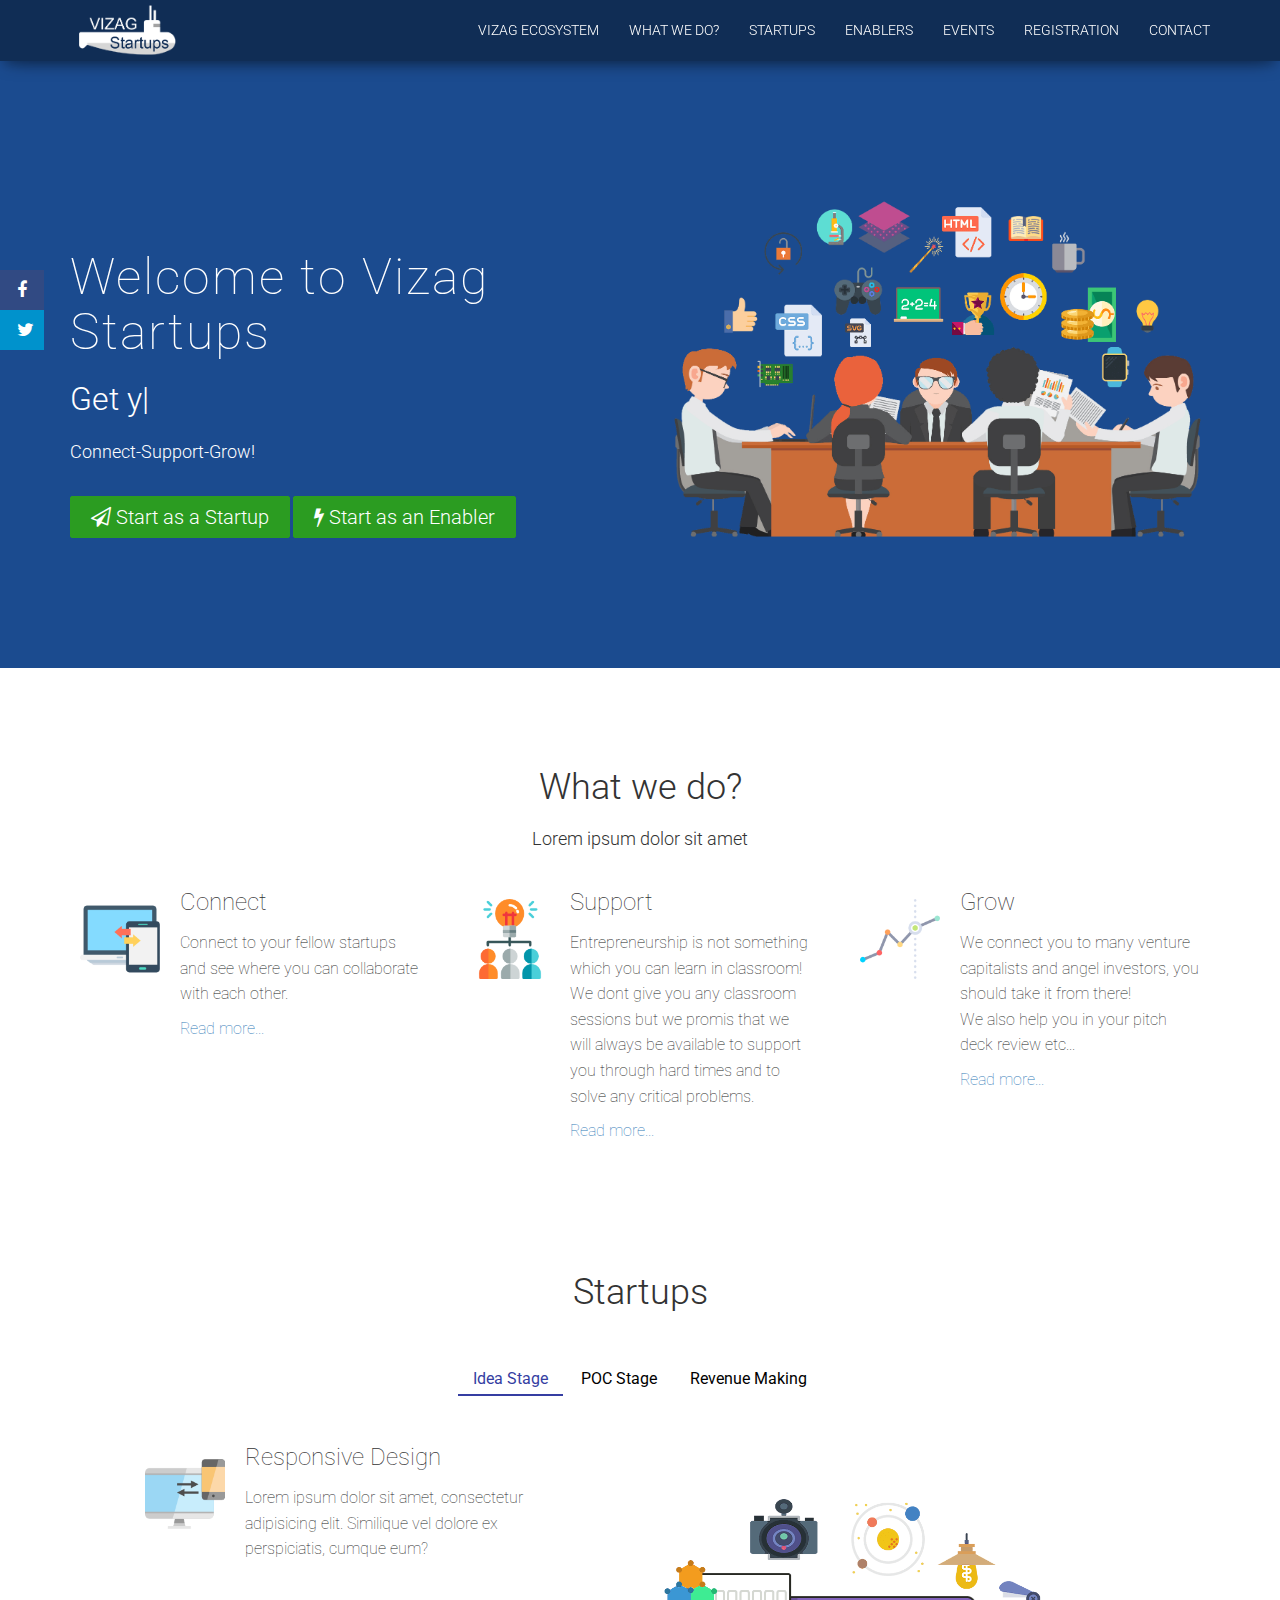
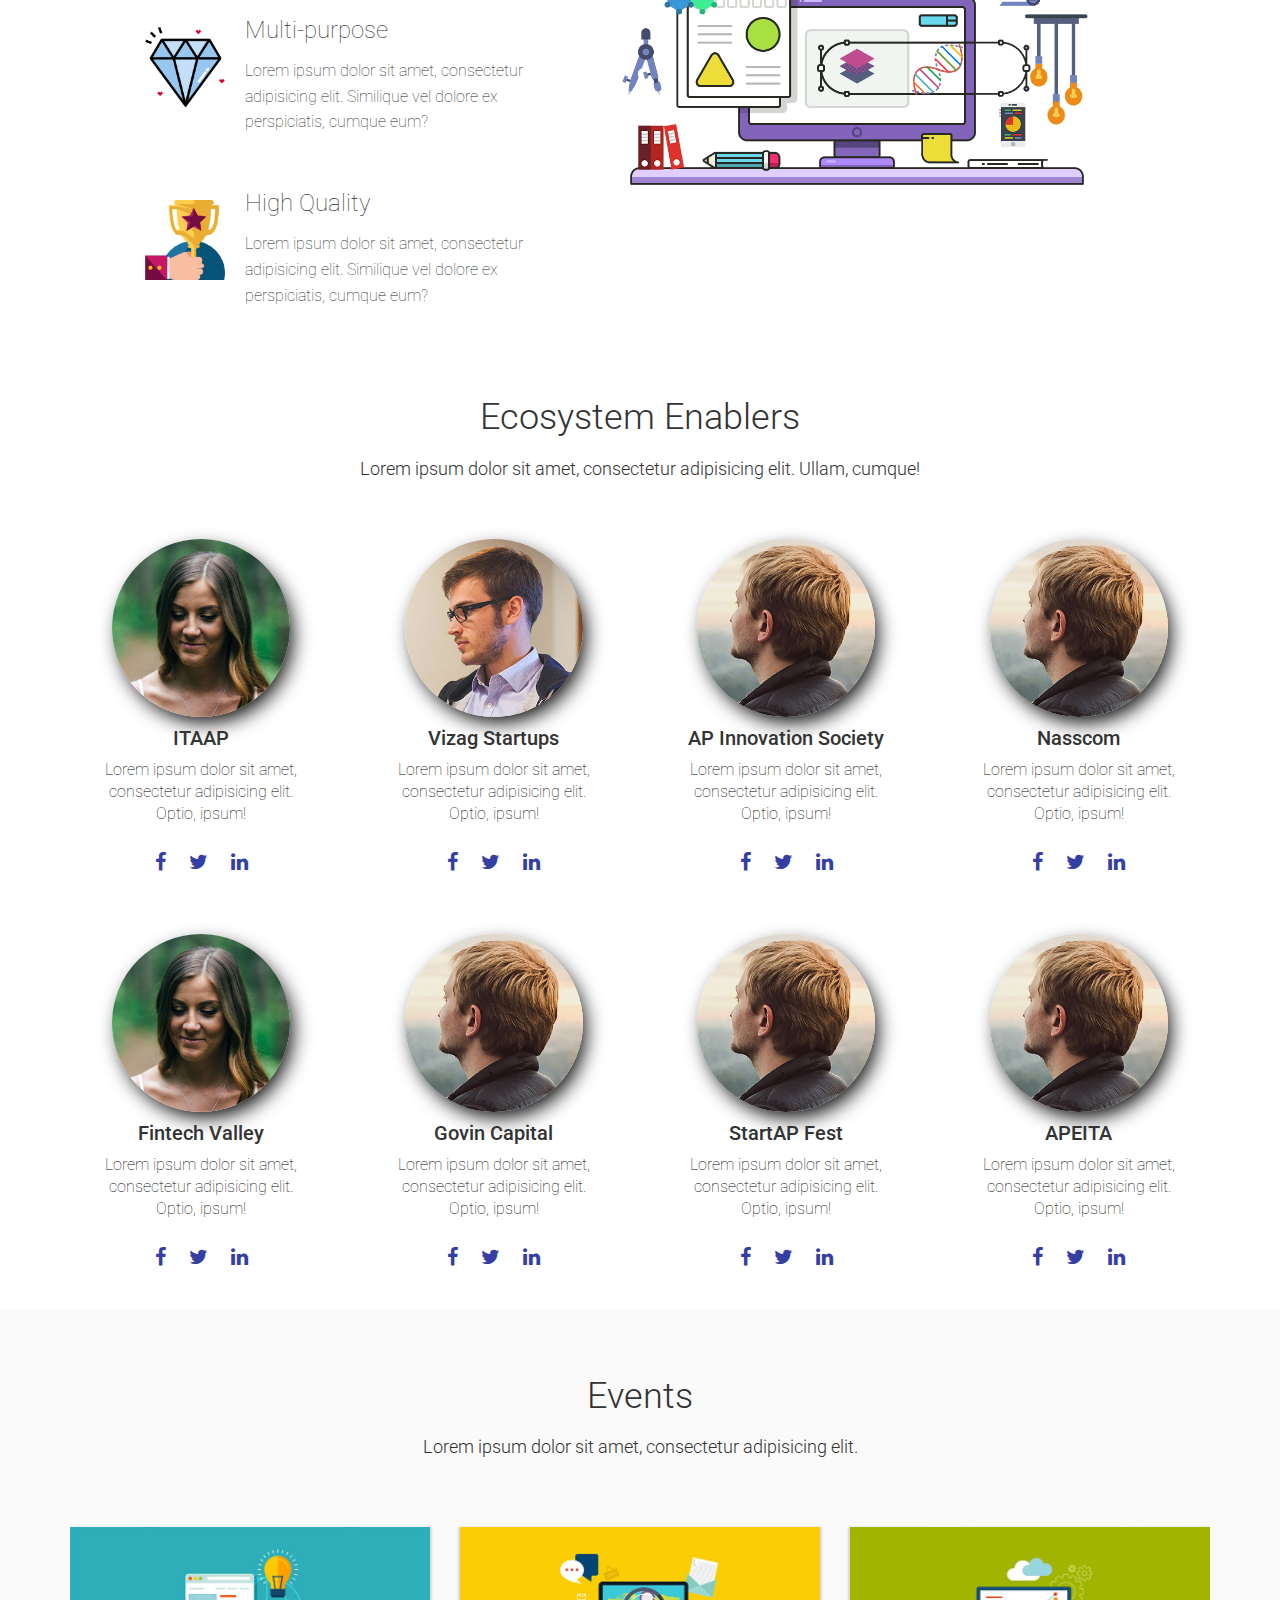
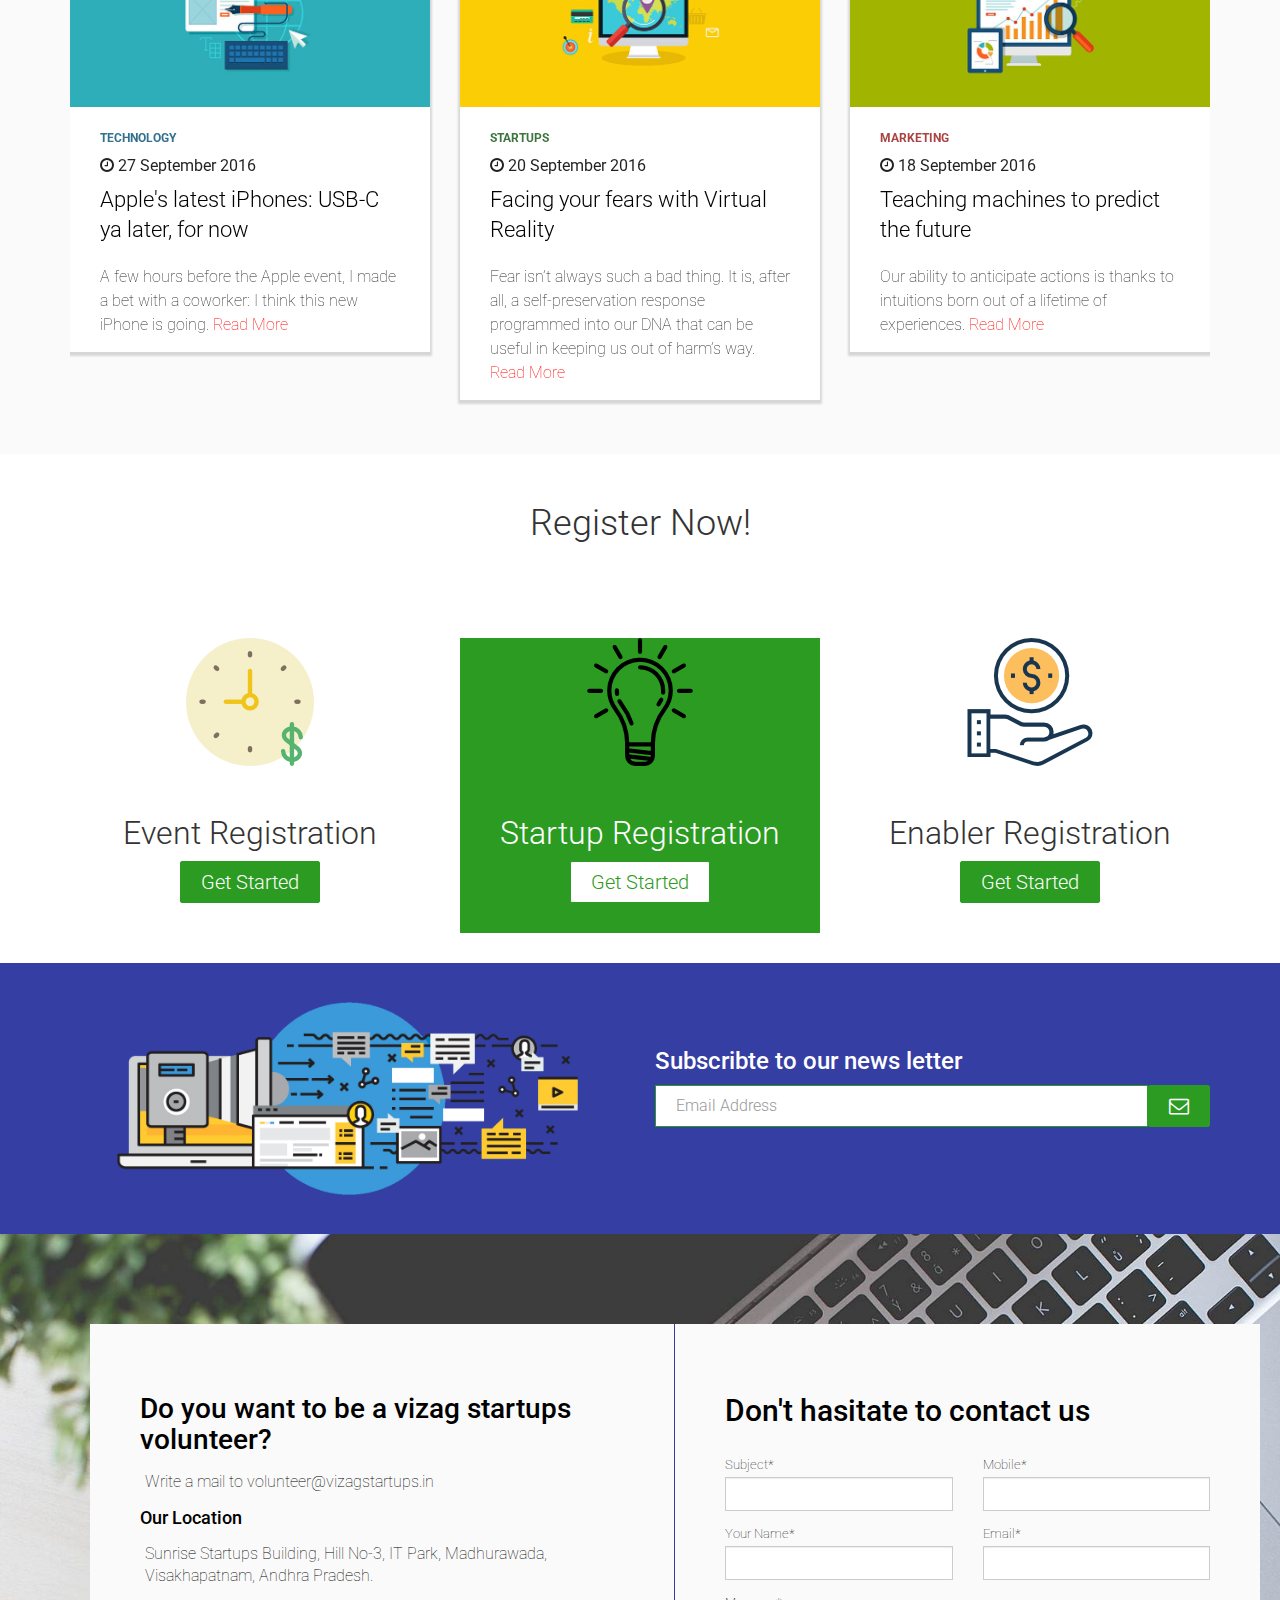
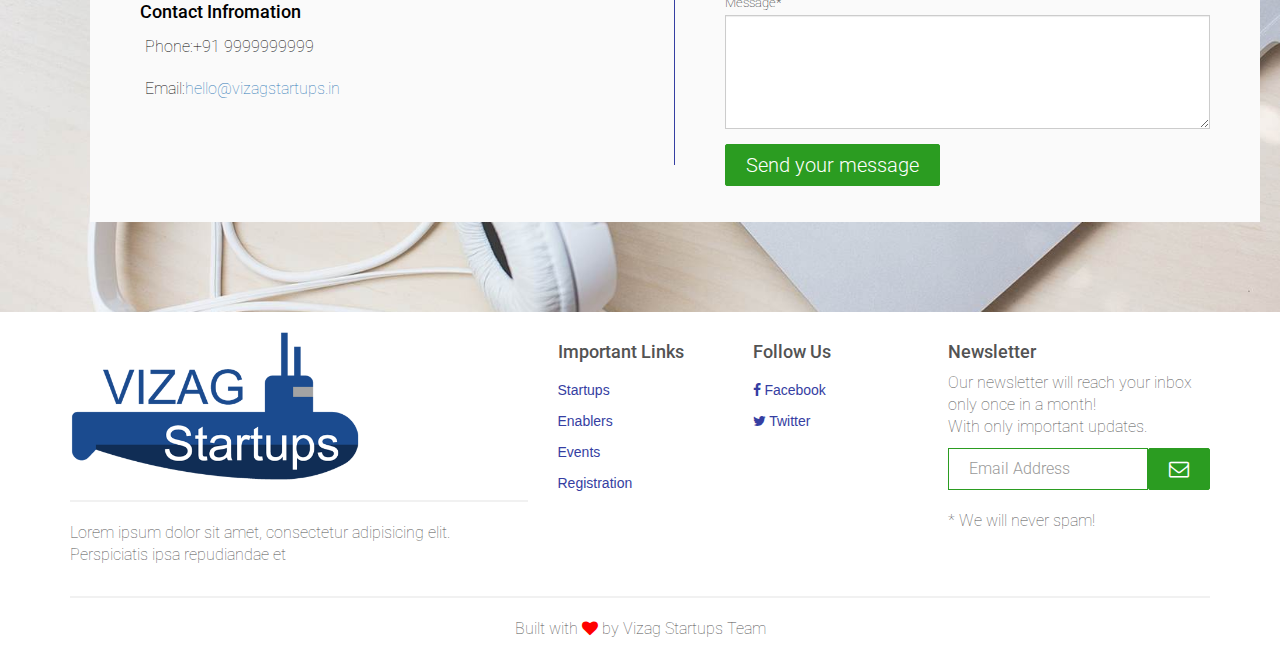
<file: index.html>
﻿<!DOCTYPE html>
<html lang="zxx">

<!-- Vizag Startups -->
<head>
	<meta charset="UTF-8">
	<meta name="viewport" content="width=device-width, initial-scale=1.0">
    <meta name="description" content="Vizag Startups Community">
    <meta name="author" content="Vizag">
    <title>Vizag Startups Community</title>
	<!-- CSS Files -->
	<link rel="stylesheet" type="text/css" href="css/bootstrap.min.css">
	<link rel="stylesheet" type="text/css" href="css/owl.carousel.css">
	<link rel="stylesheet" type="text/css" href="css/style.css">
	<!-- Fontawesome -->
	<link rel="stylesheet" href="css/font-awesome/css/font-awesome.min.css">
	<!-- Google fonts -->
	<link href="https://fonts.googleapis.com/css?family=Roboto:300,400,700" rel="stylesheet">
	<!-- Favicon -->
    <link rel="icon" href="img/favicon.png">
</head>
<body class="scrolled">
	<!-- Preloader -->
    <div id="preloader">
        <div class="spinner"></div>
    </div>
    <!-- End Preloader -->
	<!-- Navbar -->
	<nav class='navbar navbar-fixed-top' >
		<div class='container' >
			<div class='navbar-header' >
				<button type='button' class='navbar-toggle collapsed' data-toggle='collapse' data-target='#nav-collapse' aria-expanded='false'>
					<span class='sr-only' >Toggle navigation</span>
					<span class='icon-bar' ></span>
					<span class='icon-bar' ></span>
					<span class='icon-bar' ></span>
				</button>
				<!-- Logo -->
				<a href='#' class='navbar-brand' >
					<img class='logo' src='img/logoli.png' alt="VIZAG STARTUPS LOGO">
				</a>
			</div>
			<div class="collapse navbar-collapse" id="nav-collapse">
				<ul class="nav navbar-nav navbar-right">
					<li>
						<a href="#pagehero" data-scroll>Vizag Ecosystem</a>
					</li>
					<li>
						<a href="#about" data-scroll>What we do?</a>
					</li>
					<li>
						<a href="#startups" data-scroll>Startups</a>
					</li>
					<li>
						<a href="#enablers" data-scroll>Enablers</a>
					</li>
					<li>
						<a href="#blog" data-scroll>Events</a>
					</li>
					<li>
						<a href="#registration" data-scroll>Registration</a>
					</li>
					<li>
						<a href="#contact" data-scroll>Contact</a>
					</li>
				</ul>
			</div>
		</div>
	</nav>
	<!-- Navbar endeed -->
	<!-- pagehero Section -->
	<section id="pagehero">
		<div class="container">
			<div class="row">
				<!-- pagehero text -->
				<div class="col-md-6">
					<div class="pagehero-text">
						<h2>Welcome to Vizag Startups</h2>
						<span class="typing"></span>
						<p>Connect-Support-Grow!</p>
						<!-- <button type="button" class="btn btn-success"><i class="fa fa-bolt"></i> Sign Up</button> -->
						<button class="ripple"><i class="fa fa-paper-plane-o"></i> Start as a Startup</button>
						<button class="ripple"><i class="fa fa-bolt"></i> Start as an Enabler</button>

					</div>
				</div>
				<!-- pagehero Img -->
				<div class="col-md-6">
					<div class="pagehero-img">
						<img src="img/header-img.png" class="responsive-img" alt="Header Image">
					</div>
				</div>
			</div>
		</div>
	</section>
	<!-- Ended pagehero section -->
	<!-- About section -->
	<section id="about">
		<div class="container">
			<div class="section-header">
				<h2>What we do?</h2>
				<p>Lorem ipsum dolor sit amet</p>
			</div>
			<div class="row">
				<div class="col-md-4 col-sm-12">
					<div class="media">
					  <div class="media-left">
					    <a href="#">
					      <img class="media-object" src="img/responsive.png" alt="...">
					    </a>
					  </div>
					  <div class="media-body">
					    <h4 class="media-heading">Connect</h4>
					    <p>Connect to your fellow startups and see where you can collaborate with each other.</p>
					  	<a href="#">Read more...</a>
					  </div>
					</div>
				</div>
				<div class="col-md-4 col-sm-12">
					<div class="media">
					  <div class="media-left">
					    <a href="#">
					      <img class="media-object" src="img/brainstorming.png" alt="...">
					    </a>
					  </div>
					  <div class="media-body">
					    <h4 class="media-heading">Support</h4>
					    <p>Entrepreneurship is not something which you can learn in classroom! We dont give you any classroom sessions but we promis that we will always be available to support you through hard times and to solve any critical problems.</p>
					  	<a href="#">Read more...</a>
					  </div>
					</div>
				</div>
				<div class="col-md-4 col-sm-12">
					<div class="media">
					  <div class="media-left">
					    <a href="#">
					      <img class="media-object" src="img/line-graphic.png" alt="...">
					    </a>
					  </div>
					  <div class="media-body">
					    <h4 class="media-heading">Grow</h4>
					    <p>We connect you to many venture capitalists and angel investors, you should take it from there! <br> We also help you in your pitch deck review etc...</p>
					  	<a href="#">Read more...</a>
					  </div>
					</div>
				</div>
			</div>
		</div>
	</section>
	<!-- Ended About Section -->
	<!-- startups section -->
	<section id="startups">
		<div class="container">
			<div class="section-header">
				<h2>Startups</h2>
			</div>
			<div class="row">
    			<div class="col-md-12">
			    <!-- Start of tabs -->
			        <div class="card">
			        	<ul class="nav nav-tabs " role="tablist">
			          		<li role="presentation" class="active">
			          			<a href="#idea" aria-controls="home" role="tab" data-toggle="tab">Idea Stage</a>
			          		</li>
			          		<li role="presentation">
			          			<a href="#poc" class="text-cneter" aria-controls="profile" role="tab" data-toggle="tab">POC Stage</a>
			          		</li>
			          		<li role="presentation">
			          			<a href="#revenue" aria-controls="messages" role="tab" data-toggle="tab">Revenue Making</a>
			          		</li>
			        	</ul>
				        <!-- Tab panes -->
				        <div class="tab-content">
				          	<div role="tabpanel" class="tab-pane active" id="idea">
				          		<div class="col-md-7 features-pictures pull-right">
						        	<img class="img img-responsive" src="img/web-design.png" alt="">
						        </div>
				            	<div class="col-md-5 tab-detail">
				              		<div class="media">
					  					<div class="media-left">
					   		 				<a href="#">
					      						<img class="media-object" src="img/desktop.png" alt="...">
					    					</a>
					  					</div>
						  				<div class="media-body">
							    			<h4 class="media-heading">Responsive Design</h4>
							    			<p>Lorem ipsum dolor sit amet, consectetur adipisicing elit. Similique vel dolore ex perspiciatis, cumque eum?</p>
							  			</div>
									</div>
									<div class="media">
					  					<div class="media-left">
					   		 				<a href="#">
					      						<img class="media-object" src="img/diamond.png" alt="...">
					    					</a>
					  					</div>
						  				<div class="media-body">
							    			<h4 class="media-heading">Multi-purpose</h4>
							    			<p>Lorem ipsum dolor sit amet, consectetur adipisicing elit. Similique vel dolore ex perspiciatis, cumque eum?</p>
							  			</div>
									</div>
									<div class="media">
					  					<div class="media-left">
					   		 				<a href="#">
					      						<img class="media-object" src="img/trophy.png" alt="...">
					    					</a>
					  					</div>
						  				<div class="media-body">
							    			<h4 class="media-heading">High Quality</h4>
							    			<p>Lorem ipsum dolor sit amet, consectetur adipisicing elit. Similique vel dolore ex perspiciatis, cumque eum?</p>
							  			</div>
									</div>
						        </div>
						    </div>
					        <div role="tabpanel" class="tab-pane" id="poc">
					        	<div class="col-md-7 features-pictures pull-right">
					            	<img class="img img-responsive" src="img/web-dev.png" alt="">
					          	</div>
					          	<div class="col-md-5 tab-detail">
					            	<div class="media">
					  					<div class="media-left">
					   		 				<a href="#">
					      						<img class="media-object" src="img/coding.png" alt="...">
					    					</a>
					  					</div>
						  				<div class="media-body">
							    			<h4 class="media-heading">Well Coded</h4>
							    			<p>Lorem ipsum dolor sit amet, consectetur adipisicing elit. Similique vel dolore ex perspiciatis, cumque eum?</p>
							  			</div>
									</div>
									<div class="media">
					  					<div class="media-left">
					   		 				<a href="#">
					      						<img class="media-object" src="img/settings.png" alt="...">
					    					</a>
					  					</div>
						  				<div class="media-body">
							    			<h4 class="media-heading">PHP Application</h4>
							    			<p>Lorem ipsum dolor sit amet, consectetur adipisicing elit. Similique vel dolore ex perspiciatis, cumque eum?</p>
							  			</div>
									</div>
									<div class="media">
					  					<div class="media-left">
					   		 				<a href="#">
					      						<img class="media-object" src="img/laptop.png" alt="...">
					    					</a>
					  					</div>
						  				<div class="media-body">
							    			<h4 class="media-heading">SAAS Application</h4>
							    			<p>Lorem ipsum dolor sit amet, consectetur adipisicing elit. Similique vel dolore ex perspiciatis, cumque eum?</p>
							  			</div>
									</div>
					          	</div>
					        </div>
					        <div role="tabpanel" class="tab-pane" id="revenue">
					          	<div class="col-md-7 features-pictures pull-right">
					            	<img class="img img-responsive" src="img/graphic-design.png" alt="">
					          	</div>
					          	<div class="col-md-5 tab-detail">
					            	<div class="media">
					  					<div class="media-left">
					   		 				<a href="#">
					      						<img class="media-object" src="img/desktop-app.png" alt="...">
					    					</a>
					  					</div>
						  				<div class="media-body">
							    			<h4 class="media-heading">Desktop App</h4>
							    			<p>Lorem ipsum dolor sit amet, consectetur adipisicing elit. Similique vel dolore ex perspiciatis, cumque eum?</p>
							  			</div>
									</div>
									<div class="media">
					  					<div class="media-left">
					   		 				<a href="#">
					      						<img class="media-object" src="img/mac.png" alt="...">
					    					</a>
					  					</div>
						  				<div class="media-body">
							    			<h4 class="media-heading">Mac App</h4>
							    			<p>Lorem ipsum dolor sit amet, consectetur adipisicing elit. Similique vel dolore ex perspiciatis, cumque eum?</p>
							  			</div>
									</div>
									<div class="media">
					  					<div class="media-left">
					   		 				<a href="#">
					      						<img class="media-object" src="img/line-graphic.png" alt="...">
					    					</a>
					  					</div>
						  				<div class="media-body">
							    			<h4 class="media-heading">Line Graphic</h4>
							    			<p>Lorem ipsum dolor sit amet, consectetur adipisicing elit. Similique vel dolore ex perspiciatis, cumque eum?</p>
							  			</div>
									</div>
					          	</div>
					        </div>
					    </div>
					</div>
					<!-- end of tabs -->
				</div>
			</div>
		</div>
	</section>
	<!-- Ended startups section -->
	<!-- enablers Section -->
	<section id="enablers">
		<div class="container">
			<div class="section-header">
				<h2>Ecosystem Enablers</h2>
				<p>Lorem ipsum dolor sit amet, consectetur adipisicing elit. Ullam, cumque!</p>
			</div>
			<div class="row">
				<!-- Enabler -->
				<div class="col-md-3 col-sm-6">
					<div class="team-member">
						<img src="img/team/1.jpg" alt="">
						<h4>ITAAP</h4>
						<p>Lorem ipsum dolor sit amet, consectetur adipisicing elit. Optio, ipsum!</p>
						<div class="social">
	                        <a href="#social"><i class="fa fa-facebook"></i></a>
	                        <a href="#social"><i class="fa fa-twitter"></i></a>
	                        <a href="#social"><i class="fa fa-linkedin"></i></a>
	                    </div>
					</div>
				</div>
				<!-- Enabler -->
				<div class="col-md-3 col-sm-6">
					<div class="team-member">
						<img src="img/team/2.jpg" alt="">
						<h4>Vizag Startups</h4>
						<p>Lorem ipsum dolor sit amet, consectetur adipisicing elit. Optio, ipsum!</p>
						<div class="social">
	                        <a href="#social"><i class="fa fa-facebook"></i></a>
	                        <a href="#social"><i class="fa fa-twitter"></i></a>
	                        <a href="#social"><i class="fa fa-linkedin"></i></a>
	                    </div>
					</div>
				</div>
				<!-- Enabler -->
				<div class="col-md-3 col-sm-6">
					<div class="team-member">
						<img src="img/team/3.jpg" alt="">
						<h4>AP Innovation Society</h4>
						<p>Lorem ipsum dolor sit amet, consectetur adipisicing elit. Optio, ipsum!</p>
						<div class="social">
	                        <a href="#social"><i class="fa fa-facebook"></i></a>
	                        <a href="#social"><i class="fa fa-twitter"></i></a>
	                        <a href="#social"><i class="fa fa-linkedin"></i></a>
	                    </div>
					</div>
				</div>
				<!-- Enabler  -->
				<!-- Enabler -->
				<div class="col-md-3 col-sm-6">
					<div class="team-member">
						<img src="img/team/3.jpg" alt="">
						<h4>Nasscom</h4>
						<p>Lorem ipsum dolor sit amet, consectetur adipisicing elit. Optio, ipsum!</p>
						<div class="social">
	                        <a href="#social"><i class="fa fa-facebook"></i></a>
	                        <a href="#social"><i class="fa fa-twitter"></i></a>
	                        <a href="#social"><i class="fa fa-linkedin"></i></a>
	                    </div>
					</div>
				</div>
				<!-- Enabler  -->
				<div class="col-md-3 col-sm-6">
					<div class="team-member">
						<img src="img/team/1.jpg" alt="">
						<h4>Fintech Valley</h4>
						<p>Lorem ipsum dolor sit amet, consectetur adipisicing elit. Optio, ipsum!</p>
						<div class="social">
	                        <a href="#social"><i class="fa fa-facebook"></i></a>
	                        <a href="#social"><i class="fa fa-twitter"></i></a>
	                        <a href="#social"><i class="fa fa-linkedin"></i></a>
	                    </div>
					</div>
				</div>
                
				<!-- Enabler -->
				<div class="col-md-3 col-sm-6">
					<div class="team-member">
						<img src="img/team/3.jpg" alt="">
						<h4>Govin Capital</h4>
						<p>Lorem ipsum dolor sit amet, consectetur adipisicing elit. Optio, ipsum!</p>
						<div class="social">
	                        <a href="#social"><i class="fa fa-facebook"></i></a>
	                        <a href="#social"><i class="fa fa-twitter"></i></a>
	                        <a href="#social"><i class="fa fa-linkedin"></i></a>
	                    </div>
					</div>
				</div>
				<!-- Enabler -->
				<div class="col-md-3 col-sm-6">
					<div class="team-member">
						<img src="img/team/3.jpg" alt="">
						<h4>StartAP Fest</h4>
						<p>Lorem ipsum dolor sit amet, consectetur adipisicing elit. Optio, ipsum!</p>
						<div class="social">
	                        <a href="#social"><i class="fa fa-facebook"></i></a>
	                        <a href="#social"><i class="fa fa-twitter"></i></a>
	                        <a href="#social"><i class="fa fa-linkedin"></i></a>
	                    </div>
					</div>
				</div>
				<!-- Enabler -->
				<div class="col-md-3 col-sm-6">
					<div class="team-member">
						<img src="img/team/3.jpg" alt="">
						<h4>APEITA</h4>
						<p>Lorem ipsum dolor sit amet, consectetur adipisicing elit. Optio, ipsum!</p>
						<div class="social">
	                        <a href="#social"><i class="fa fa-facebook"></i></a>
	                        <a href="#social"><i class="fa fa-twitter"></i></a>
	                        <a href="#social"><i class="fa fa-linkedin"></i></a>
	                    </div>
					</div>
				</div>
			</div>
		</div>
	</section>
	<!-- Ended enablers Section -->
    
    
	<!-- Events Section -->
    <section class="blog" id="blog">
        <div class="container">
            <div class="section-header">
				<h2>Events</h2>
				<p>Lorem ipsum dolor sit amet, consectetur adipisicing elit.</p>
			</div>
            <div class="owl-carousel" id="blog-carousel">
                <div class="item">
                    <div class="card card-blog">
                        <div class="card-image">
                            <a href="http://www.darcob.com/murtaxa/napier_demo/blog-single.html">
                                <img class="img img-raised img-responsive" src="img/blog1.jpg" alt="img" />
                            </a>
                        </div>
                        <div class="content">
                            <h6 class="category text-info">Technology</h6>
                            <p><i class="fa fa-clock-o"></i> 27 September 2016</p>
                            <h4 class="card-title">
                            	<a href="http://www.darcob.com/murtaxa/napier_demo/blog-single.html">Apple's latest iPhones: USB-C ya later, for now</a>
                            </h4>
                            <p class="card-description">
                                A few hours before the Apple event, I made a bet with a coworker: I think this new iPhone is going.<a href="http://www.darcob.com/murtaxa/napier_demo/blog-single.html"> Read More </a>
                            </p>
                        </div>
                    </div>
                </div>
                <div class="item">
                    <div class="card card-blog">
                        <div class="card-image">
                            <a href="http://www.darcob.com/murtaxa/napier_demo/blog-single.html">
                                <img class="img img-raised img-responsive" src="img/blog2.jpg" alt="img" />
                            </a>
                        </div>
                        <div class="content">
                            <h6 class="category text-success">
                                    Startups
                            </h6>
                            <p><i class="fa fa-clock-o"></i> 20 September 2016</p>
                            <h4 class="card-title">
                                <a href="http://www.darcob.com/murtaxa/napier_demo/blog-single.html">Facing your fears with Virtual Reality</a>
                            </h4>
                            <p class="card-description">
                                Fear isn’t always such a bad thing. It is, after all, a self-preservation response programmed into our DNA that can be useful in keeping us out of harm’s way.<a href="http://www.darcob.com/murtaxa/napier_demo/blog-single.html"> Read More </a>
                            </p>
                        </div>
                    </div>
                </div>
                <div class="item">
                    <div class="card card-blog">
                        <div class="card-image">
                            <a href="http://www.darcob.com/murtaxa/napier_demo/blog-single.html">
                                <img class="img img-raised img-responsive" src="img/blog3.jpg" alt="img" />
                            </a>
                        </div>
                        <div class="content">
                            <h6 class="category text-danger">
                                    Marketing
                            </h6>
                            <p> <i class="fa fa-clock-o"></i> 18 September 2016</p>
                            <h4 class="card-title">
                                <a href="http://www.darcob.com/murtaxa/napier_demo/blog-single.html">Teaching machines to predict the future</a>
                            </h4>
                            <p class="card-description">
                                Our ability to anticipate actions is thanks to intuitions born out of a lifetime of experiences.<a href="http://www.darcob.com/murtaxa/napier_demo/blog-single.html"> Read More </a>
                            </p>
                        </div>
                    </div>
                </div>
                <div class="item">
                    <div class="card card-blog">
                        <div class="card-image">
                            <a href="http://www.darcob.com/murtaxa/napier_demo/blog-single.html">
                                <img class="img img-raised img-responsive" src="img/blog1.jpg" alt="img" />
                            </a>
                        </div>
                        <div class="content">
                            <h6 class="category text-info">Technology</h6>
                            <p> <i class="fa fa-clock-o"></i> 27 September 2016</p>
                            <h4 class="card-title">
                                    <a href="http://www.darcob.com/murtaxa/napier_demo/blog-single.html">Feds will formally recall Samsung Galaxy Note 7</a>
                                </h4>
                            <p class="card-description">
                                Like so many organizations these days, Autodesk is a company in transition. It was until recently a traditional boxed software company.<a href="http://www.darcob.com/murtaxa/napier_demo/blog-single.html"> Read More </a>
                            </p>
                        </div>
                    </div>
                </div>
                <div class="item">
                    <div class="card card-blog">
                        <div class="card-image">
                            <a href="http://www.darcob.com/murtaxa/napier_demo/blog-single.html">
                                <img class="img img-raised img-responsive" src="img/blog2.jpg" alt="img" />
                            </a>
                        </div>
                        <div class="content">
                            <h6 class="category text-success">SEO</h6>
                            <p> <i class="fa fa-clock-o"></i> 26 September 2016</p>
                            <h4 class="card-title">
                                    <a href="http://www.darcob.com/murtaxa/napier_demo/blog-single.html">5 SEO secrets you’ll be surprised you didn’t know​</a>
                                </h4>
                            <p class="card-description">
                                Getting your site to rank in Google can be a tough slog. It requires knowledge of current ranking factors, as well as the time and ability to optimize<a href="http://www.darcob.com/murtaxa/napier_demo/blog-single.html"> Read More </a>
                            </p>
                        </div>
                    </div>
                </div>
                <div class="item">
                    <div class="card card-blog">
                        <div class="card-image">
                            <a href="http://www.darcob.com/murtaxa/napier_demo/blog-single.html">
                                <img class="img img-raised img-responsive" src="img/blog3.jpg" alt="img" />
                            </a>
                        </div>
                        <div class="content">
                            <h6 class="category text-danger">Typhography</h6>
                            <p> <i class="fa fa-clock-o"></i>15 September 2016</p>
                            <h4 class="card-title">
                                    <a href="http://www.darcob.com/murtaxa/napier_demo/blog-single.html">Styles come and go. Good design is a language, not a style.</a>
                            </h4>
                            <p class="card-description">
                                Creativity is to discover a question that has never been asked. If one brings up an idiosyncratic question, the answer he gives will<a href="http://www.darcob.com/murtaxa/napier_demo/blog-single.html"> Read More </a>
                            </p>
                        </div>
                    </div>
                </div>
            </div>
        </div>
    </section>
    <!-- End events section -->
    
	<!-- registration Section -->
	<section id="registration">
		<div class="container">
			<div class="section-header">
				<h2>Register Now!<br></h2><br><br><br>
			</div>
			<div class="row">
				<div class="col-md-4 col-sm-4">
                    <div class="card card-pricing">
                    	<div class="square">
                    		<img src="img/time-is-money.png" alt="">
                    	</div>
                        <div class="content">
                            <div class="header header-primary text-center">
                                <h3 class="widget-header-title">Event Registration</h3>
                            </div>
                            <!--<ul>
                                <li><b>1</b> User</li>
                                <li><i class="fa fa-times"> </i> Customer Support</li>
                            </ul>
                            <h1 class="card-title"><small>$</small>29<small>/mo</small></h1>-->
                            <button class="ripple">Get Started</button>
                        </div>
                    </div>
                </div>
                <div class="col-md-4 col-sm-4">
                    <div class="card card-pricing center">
                    	<div class="square">
                    		<img src="img/light-bulb.png" alt="">
                    	</div>
                        <div class="content">
                            <div class="header header-primary text-center">
                                <h3 class="widget-header-title">Startup Registration</h3>
                            </div>
                            <!--<ul>
                                <li><b>50</b> User</li>
                                <li><b>1000</b> Private Message</li>
                                <li><i class="fa fa-times"> </i> Customer Support</li>
                            </ul>
                            <h1 class="card-title"><small>$</small>99<small>/mo</small></h1>-->
                            <button class="ripple" type="button" onclick="startupregistration.html">Get Started</button>
                        </div>
                    </div>
                </div>
                <div class="col-md-4 col-sm-4">
                    <div class="card card-pricing">
                    	<div class="square">
                    		<img src="img/coin.png" alt="">
                    	</div>
                        <div class="content">
                            <div class="header header-primary text-center">
                                <h3 class="widget-header-title">Enabler Registration</h3>
                            </div>
                            <!--<ul>
                                <li><b>100</b> User</li>
                                <li><i class="fa fa-times"> </i> Customer Support</li>
                            </ul>
                            <h1 class="card-title"><small>$</small>299<small>/mo</small></h1>-->
                            <button class="ripple">Get Started</button>
                        </div>
                    </div>
                </div>
			</div>
		</div>
	</section>
	<!-- Ended registration section -->
    <!-- Subscribe section -->
    <div id="subscribe">
        <div class="container">
            <div class="row">
                <div class="col-md-6 sub-left">
                	<img src="img/graphic-design.png" alt="">
                </div>
                <div class="col-md-6 sub-right">
                    <h3 class="title">Subscribte to our news letter</h3>
                    <form class="subscribe-form">
						<div class="input-group">
							<input type="email" class="form-control" placeholder="Email Address" required id="n-email">
							<span class="input-group-btn">
								<button type="submit" class="ripple">
									<i class="fa fa-envelope-o"></i>
								</button>
							</span>
						</div>
					</form>
                </div>
            </div>
        </div>
    </div>
    <!-- End subscribe section -->
	<!-- Contact Section -->
	<section id="contact">
		<div class="container">
			<div class="row">
				<!-- contact text -->
				<div class="col-md-6 con-text">
					<h2>Do you want to be a vizag startups volunteer?</h2>
					<p>Write a mail to volunteer@vizagstartups.in</p>
					<h4>Our Location</h4>
					<p>Sunrise Startups Building, Hill No-3, IT Park, Madhurawada, Visakhapatnam, Andhra Pradesh.</p>
					<h4>Contact Infromation</h4>
					<p>Phone:+91 9999999999</p>
					<p>Email:<a href="#">hello@vizagstartups.in</a></p>
				</div>
				<!-- Contact form -->
				<div class="col-md-6 con-form">
					<h2>Don't hasitate to contact us</h2>
					<p></p>
					<div class="row">
                        <div class="col-md-6">
                            <div class="form-group label-floating contact-form">
                                <label class="control-label">Subject*</label>
                                <input type="email" class="form-control" required >
                            </div>
                            <div class="form-group label-floating contact-form">
                                <label class="control-label">Your Name*</label>
                                <input type="email" class="form-control" required >
                            </div>
                        </div>
                        <div class="col-md-6">
                            <div class="form-group label-floating contact-form">
                                <label class="control-label">Mobile*</label>
                                <input type="email" class="form-control" required >
                            </div>
                            <div class="form-group label-floating contact-form">
                                <label class="control-label">Email*</label>
                                <input type="email" class="form-control" required >
                            </div>
                        </div>
                        <div class="col-md-12">
                            <div class="form-group label-floating contact-form">
                                <label class="control-label">Message*</label>
                                <textarea class="form-control" rows="5" required ></textarea>
                            </div>
                        </div>
                        <div class="col-md-12">
	                        <button  type="submit" class="ripple text-right">Send your message</button>
                        </div>
                    </div>
				</div>
			</div>
		</div>
	</section>
	<!-- Ended Contact Section -->
	<!-- Footer Section -->
	<section id="footer">
		<div class="container">
			<div class="row">
				<!-- footer bout -->
				<div class="col-md-5 f-about">
					<a href="#">
						<img src="img/logodr.png" class="responsive-img" alt="Vizag Startups logo">
					</a>
					<hr>
					<p>Lorem ipsum dolor sit amet, consectetur adipisicing elit. Perspiciatis ipsa repudiandae et </p>
				</div>
				<!-- Link -->
				<div class="col-md-2 l-link">
					<h4>Important Links</h4>
					<ul>
						<li>
							<a href="#startups">Startups</a>
						</li>
						<li>
							<a href="#enablers">Enablers</a>
						</li>
						<li>
							<a href="#blog">Events</a>
						</li>
						<li>
							<a href="#registration">Registration</a>
						</li>
					</ul>
				</div>
				<!-- Social buttons -->
				<div class="col-md-2 f-social">
					<h4>Follow Us</h4>
					<ul>
						<li>
							<a href="http://fb.com/vizagstartups.in" target="_blank">
								<i class="fa fa-facebook"></i>
								Facebook
							</a>
						</li>
						<li>
							<a href="https://twitter.com/vizagstartups" target="_blank">
								<i class="fa fa-twitter"></i>
								Twitter
							</a>
						</li>
					</ul>
				</div>
				<!-- Newsletter -->
				<div class="col-md-3 sub">
					<h4>Newsletter</h4>
					<p>Our newsletter will reach your inbox only once in a month!<br> With only important updates.</p>
					<!-- Newsletter Form Input -->
					<form class="newsletter-form">
						<div class="input-group">
							<input type="email" class="form-control" placeholder="Email Address" required id="s-email">
							<span class="input-group-btn">
								<button type="submit" class="ripple">
									<i class="fa fa-envelope-o"></i>
								</button>
							</span>
						</div>
					</form>
					<p class="no-spam">* We will never spam! </p>
				</div>
			</div>
			<hr>
			<p class="copyright"> Built with <i class="fa fa-heart"></i> by Vizag Startups Team</p>
		</div>
	</section>
	<!-- Ended Footer Section -->
	<!-- fixed icons start -->
    <div class="fixed-icons">
        <a href="http://fb.com/vizagstartups.in" target="_blank"><i class="fa fa-facebook fixed facebook"></i></a>
        <a href="https://twitter.com/vizagstartups"  target="_blank"><i class="fa fa-twitter fixed twitter"></i></a>
        <!--<a href="#" target="_blank"><i class="fa fa-google-plus fixed google-plus"></i></a>
        <a href="#" target="_blank"><i class="fa fa-linkedin fixed linkedin"></i></a>-->
    </div>
    <!-- fixed icons end -->
	<!-- Scripts -->
	<script src='js/jquery.min.js' ></script>
    <script src='js/bootstrap.min.js' ></script>
	<script src='js/owl.carousel.min.js' ></script>
	<script src='js/smooth-scroll.min.js' ></script>
	<script src='js/typed.min.js' ></script>
	<script src='js/script.js' ></script>
</body>

<!-- Vizag Startups -->
</html>
</file>
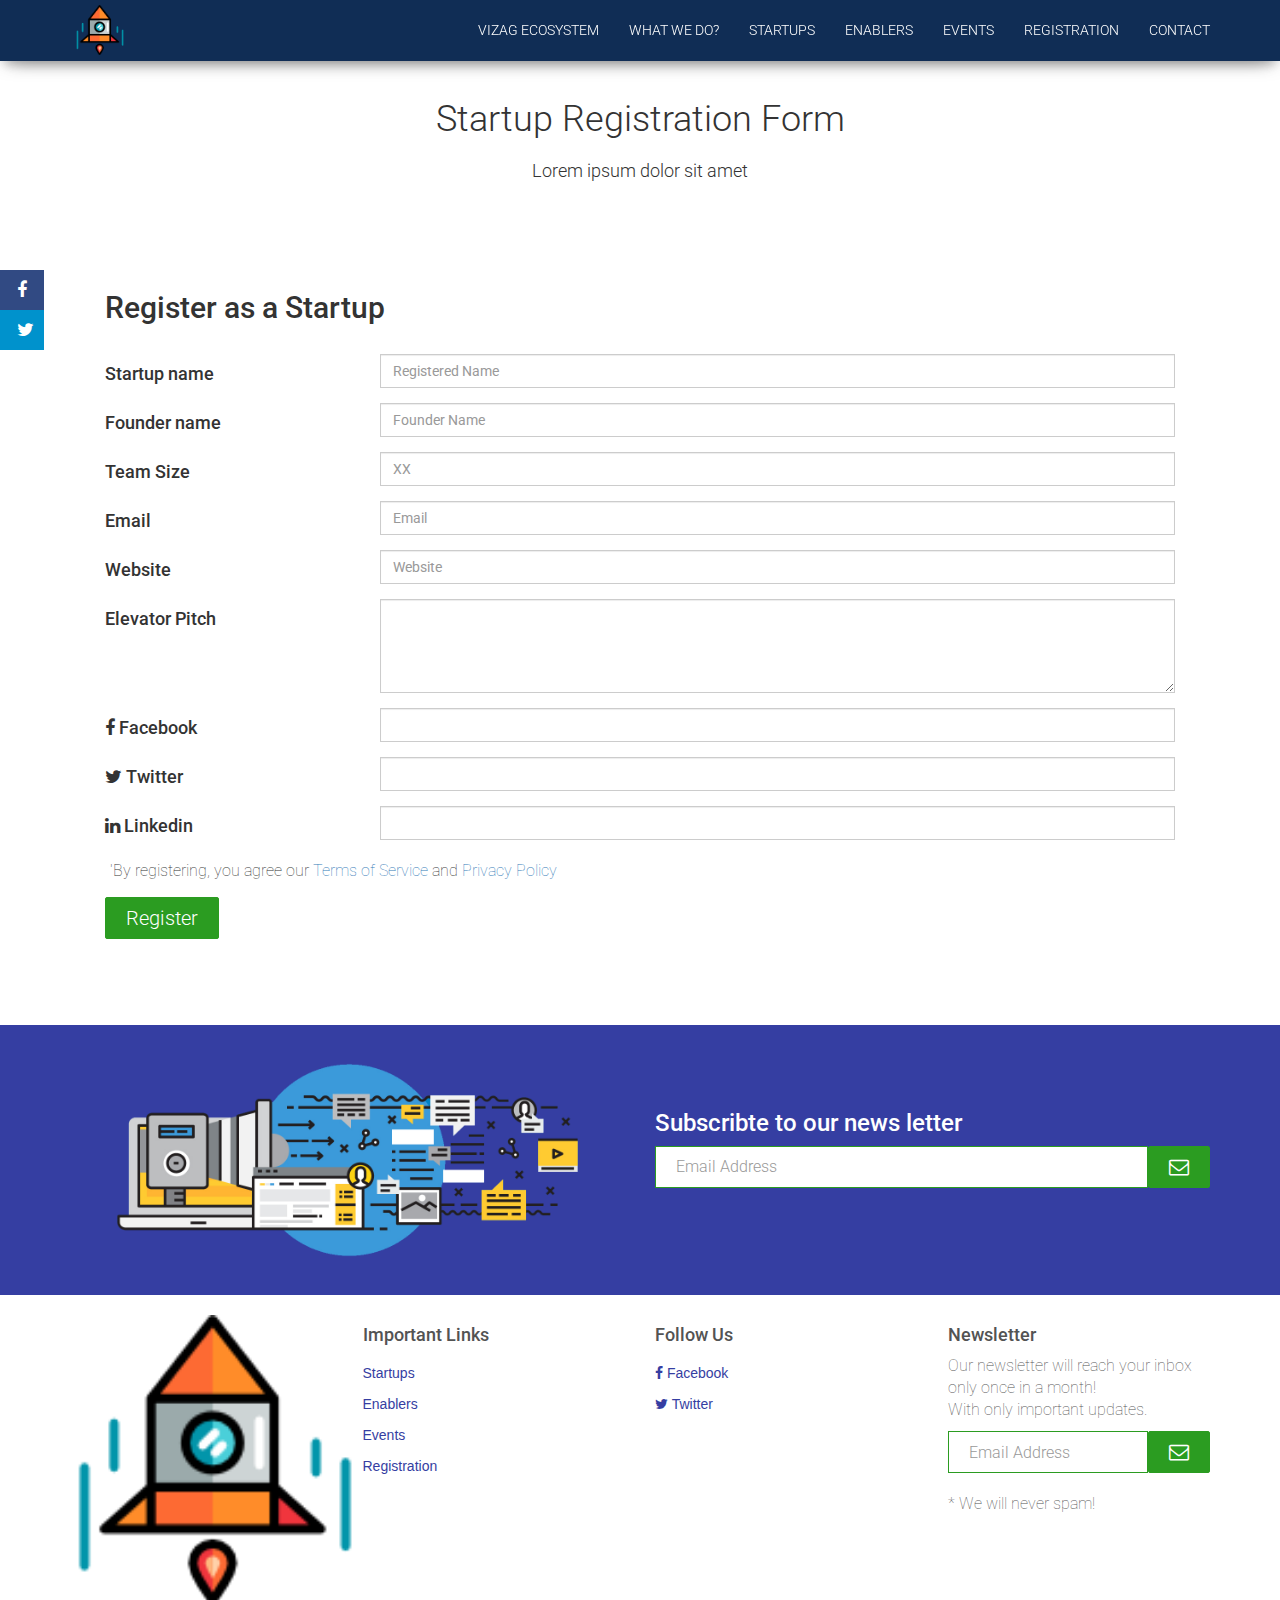
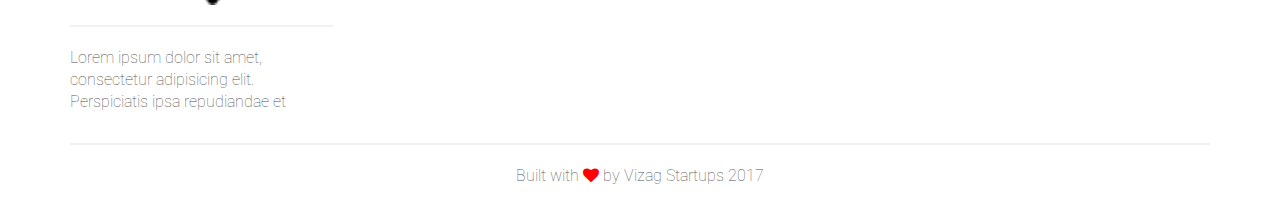
<file: startupregistration.html>
<!DOCTYPE html>
<html lang="zxx">

<!-- Vizag Startups -->
<head>
	<meta charset="UTF-8">
	<meta name="viewport" content="width=device-width, initial-scale=1.0">
    <meta name="description" content="Vizag Startups Community">
    <meta name="author" content="Vizag">
    <title>Startup Registration - Vizag Startups Community</title>
	<!-- CSS Files -->
	<link rel="stylesheet" type="text/css" href="css/bootstrap.min.css">
	<link rel="stylesheet" type="text/css" href="css/owl.carousel.css">
	<link rel="stylesheet" type="text/css" href="css/style.css">
	<!-- Fontawesome -->
	<link rel="stylesheet" href="css/font-awesome/css/font-awesome.min.css">
	<!-- Google fonts -->
	<link href="https://fonts.googleapis.com/css?family=Roboto:300,400,700" rel="stylesheet">
	<!-- Favicon -->
    <link rel="icon" href="img/favicon.png">
</head>
<body class="scrolled">
	<!-- Preloader -->
    <div id="preloader">
        <div class="spinner"></div>
    </div>
    <!-- End Preloader -->
	<!-- Navbar -->
	<nav class='navbar navbar-fixed-top' >
		<div class='container' >
			<div class='navbar-header' >
				<button type='button' class='navbar-toggle collapsed' data-toggle='collapse' data-target='#nav-collapse' aria-expanded='false'>
					<span class='sr-only' >Toggle navigation</span>
					<span class='icon-bar' ></span>
					<span class='icon-bar' ></span>
					<span class='icon-bar' ></span>
				</button>
				<!-- Logo -->
				<a href='#' class='navbar-brand' >
					<img class='logo' src='img/logo.png' alt="logo">
				</a>
			</div>
			<div class="collapse navbar-collapse" id="nav-collapse">
				<ul class="nav navbar-nav navbar-right">
					<li>
						<a href="index.html#pagehero">Vizag Ecosystem</a>
					</li>
					<li>
						<a href="index.html#about">What we do?</a>
					</li>
					<li>
						<a href="index.html#startups">Startups</a>
					</li>
					<li>
						<a href="index.html#enablers">Enablers</a>
					</li>
					<li>
						<a href="index.html#blog">Events</a>
					</li>
					<li>
						<a href="index.html#registration">Registration</a>
					</li>
					<li>
						<a href="index.html#contact">Contact</a>
					</li>
				</ul>
			</div>
		</div>
	</nav>
	<!-- Navbar endeed -->
	<!-- About section -->
	<section id="about">
		<div class="container">
			<div class="section-header">
				<h2>Startup Registration Form</h2>
				<p>Lorem ipsum dolor sit amet</p>
			</div>
			<div class="row">




				<!-- Contact form -->
				<div class="col-md-12 con-form">
					<h2>Register as a Startup</h2>
					<p></p>
					<div class="row">
                        <div class="col-md-3">
                            <div class="form-group label-floating contact-form">
								<h4>Startup name</h4>
								
                            </div>
                        </div>
                        <div class="col-md-9">
                            <div class="form-group label-floating contact-form">
                                <!--<label class="control-label">Startup Registred Name</label>-->
                                <input type="email" placeholder="Registered Name" class="form-control" required >
                            </div>
                        </div>



                        <div class="col-md-3">
                            <div class="form-group label-floating contact-form">
								<h4>Founder name</h4>
								
                            </div>
                        </div>
                        <div class="col-md-9">
                            <div class="form-group label-floating contact-form">
                                <!--<label class="control-label">Startup Registred Name</label>-->
                                <input type="email" placeholder="Founder Name" class="form-control" required >
                            </div>
                        </div>



                        <div class="col-md-3">
                            <div class="form-group label-floating contact-form">
								<h4>Team Size</h4>
								
                            </div>
                        </div>
                        <div class="col-md-9">
                            <div class="form-group label-floating contact-form">
                                <!--<label class="control-label">Startup Registred Name</label>-->
                                <input type="email" placeholder="XX" class="form-control" required >
                            </div>
                        </div>


                        <div class="col-md-3">
                            <div class="form-group label-floating contact-form">
								<h4>Email</h4>
								
                            </div>
                        </div>
                        <div class="col-md-9">
                            <div class="form-group label-floating contact-form">
                                <!--<label class="control-label">Startup Registred Name</label>-->
                                <input type="email" placeholder="Email" class="form-control" required >
                            </div>
                        </div>


                        <div class="col-md-3">
                            <div class="form-group label-floating contact-form">
								<h4>Website</h4>
								
                            </div>
                        </div>
                        <div class="col-md-9">
                            <div class="form-group label-floating contact-form">
                                <!--<label class="control-label">Startup Registred Name</label>-->
                                <input type="email" placeholder="Website" class="form-control" required >
                            </div>
                        </div>


                        <div class="col-md-3">
                            <div class="form-group label-floating contact-form">
								<h4>Elevator Pitch</h4>
								
                            </div>
                        </div>


                        <div class="col-md-9">
                            <div class="form-group label-floating contact-form">
                                <textarea class="form-control" rows="4" required ></textarea>
                            </div>
                        </div>




                        <div class="col-md-3">
                            <div class="form-group label-floating contact-form">
								<h4><i class="fa fa-facebook"></i> Facebook</h4>
								
                            </div>
                        </div>
                        <div class="col-md-9">
                            <div class="form-group label-floating contact-form">
                                <!--<label class="control-label">Startup Registred Name</label>-->
                                <input type="email" placeholder="" class="form-control" required >
                            </div>
                        </div>



                        <div class="col-md-3">
                            <div class="form-group label-floating contact-form">
								<h4><i class="fa fa-twitter"></i> Twitter</h4>
								
                            </div>
                        </div>
                        <div class="col-md-9">
                            <div class="form-group label-floating contact-form">
                                <!--<label class="control-label">Startup Registred Name</label>-->
                                <input type="email" placeholder="" class="form-control" required >
                            </div>
                        </div>



                        <div class="col-md-3">
                            <div class="form-group label-floating contact-form">
								<h4><i class="fa fa-linkedin"></i> Linkedin</h4>
								
                            </div>
                        </div>
                        <div class="col-md-9">
                            <div class="form-group label-floating contact-form">
                                <!--<label class="control-label">Startup Registred Name</label>-->
                                <input type="email" placeholder="" class="form-control" required >
                            </div>
                        </div>




                        <div class="col-md-12">
                        	<div class="note">
	                        	<p>'By registering, you agree our <a href="#">Terms of Service</a> and <a href="#">Privacy Policy</a></p>
	                        </div>
	                        <button  type="submit" class="ripple text-right">Register</button>
                        </div>
                    </div>
				</div>
				





			</div>
		</div>
	</section>
	<!-- Ended About Section -->
    <!-- Subscribe section -->
    <div id="subscribe">
        <div class="container">
            <div class="row">
                <div class="col-md-6 sub-left">
                	<img src="img/graphic-design.png" alt="">
                </div>
                <div class="col-md-6 sub-right">
                    <h3 class="title">Subscribte to our news letter</h3>
                    <form class="subscribe-form">
						<div class="input-group">
							<input type="email" class="form-control" placeholder="Email Address" required id="n-email">
							<span class="input-group-btn">
								<button type="submit" class="ripple">
									<i class="fa fa-envelope-o"></i>
								</button>
							</span>
						</div>
					</form>
                </div>
            </div>
        </div>
    </div>
    <!-- End subscribe section -->
	<!-- Footer Section -->
	<section id="footer">
		<div class="container">
			<div class="row">
				<!-- footer bout -->
				<div class="col-md-3 f-about">
					<a href="#">
						<img src="img/logo.png" class="responsive-img" alt="Vizag Startups logo">
					</a>
					<hr>
					<p>Lorem ipsum dolor sit amet, consectetur adipisicing elit. Perspiciatis ipsa repudiandae et </p>
				</div>
				<!-- Link -->
				<div class="col-md-3 l-link">
					<h4>Important Links</h4>
					<ul>
						<li>
							<a href="#startups">Startups</a>
						</li>
						<li>
							<a href="#enablers">Enablers</a>
						</li>
						<li>
							<a href="#blog">Events</a>
						</li>
						<li>
							<a href="#registration">Registration</a>
						</li>
					</ul>
				</div>
				<!-- Social buttons -->
				<div class="col-md-3 f-social">
					<h4>Follow Us</h4>
					<ul>
						<li>
							<a href="http://fb.com/vizagstartups.in" target="_blank">
								<i class="fa fa-facebook"></i>
								Facebook
							</a>
						</li>
						<li>
							<a href="https://twitter.com/vizagstartups" target="_blank">
								<i class="fa fa-twitter"></i>
								Twitter
							</a>
						</li>
					</ul>
				</div>
				<!-- Newsletter -->
				<div class="col-md-3 sub">
					<h4>Newsletter</h4>
					<p>Our newsletter will reach your inbox only once in a month!<br> With only important updates.</p>
					<!-- Newsletter Form Input -->
					<form class="newsletter-form">
						<div class="input-group">
							<input type="email" class="form-control" placeholder="Email Address" required id="s-email">
							<span class="input-group-btn">
								<button type="submit" class="ripple">
									<i class="fa fa-envelope-o"></i>
								</button>
							</span>
						</div>
					</form>
					<p class="no-spam">* We will never spam! </p>
				</div>
			</div>
			<hr>
			<p class="copyright"> Built with <i class="fa fa-heart"></i> by Vizag Startups 2017</p>
		</div>
	</section>
	<!-- Ended Footer Section -->
	<!-- fixed icons start -->
    <div class="fixed-icons">
        <a href="http://fb.com/vizagstartups.in" target="_blank"><i class="fa fa-facebook fixed facebook"></i></a>
        <a href="https://twitter.com/vizagstartups"  target="_blank"><i class="fa fa-twitter fixed twitter"></i></a>
    </div>
    <!-- fixed icons end -->
	<!-- Scripts -->
	<script src='js/jquery.min.js' ></script>
    <script src='js/bootstrap.min.js' ></script>
	<script src='js/owl.carousel.min.js' ></script>
	<script src='js/smooth-scroll.min.js' ></script>
	<script src='js/typed.min.js' ></script>
	<script src='js/script.js' ></script>
</body>

<!-- Vizag Startups -->
</html>
</file>
<file: css/style.css>
/*unihalt
*/
 /*
1. GLOBAL STYLES
  1.1 Preloader
  1.2 Navbar
2. Home 
3. About
4. features
5. Pricing
6. Team
7. Testimonial
8. Blog
9. Subscribe
10. Contact
11. Footer
12. Responsive

*/

/***********************/
/*** 1. Global Style ***/
/***********************/

*{
  font-family: 'Roboto', sans-serif;
}
body{
  font-family:'Roboto', sans-serif;
  overflow-x:hidden;
  font-size: 10pt;
  color: #333;
  line-height: normal;
}
.section-header{
  padding-bottom: 30px;
  padding-top: 20px;
  text-align: center;
}
.section-header h2{
  font-family: 'Roboto', sans-serif;
  padding: 10px;
  font-weight: 300;
  font-size: 36px;
}
.section-header p{
  font-family: 'Roboto', sans-serif;
  font-size: 18px;
  font-weight: 300;
}
hr{
  border-color: transparent;
  border:1px solid #f1f1f1;
}
/*button*/
button{
  position: relative;
  border: none;
  outline:none;
  cursor: pointer;
  background: #2b9c21;
  color: #fff;
  padding: 8px 20px;
  border-radius: 2px;
  font-size: 20px;
  font-weight: 300;
  border: 1px solid #2b9c21;
}

.fab{
  border-radius: 50%;
  margin:0;
  padding: 20px;
}

.material{
  position:relative;
  color:white;
  margin: 20px auto;
  height:400px;
  width:500px;
  background:#f45673;
  
}

.ripple{
  overflow:hidden;
}

.ripple-effect{
  position: absolute;
  border-radius: 50%;
  width: 50px;
  height: 50px;
  background: white;

    
  animation: ripple-animation 2s;
}


@keyframes ripple-animation {
    from {
      transform: scale(1);
      opacity: 0.4;
    }
    to {
      transform: scale(100);
      opacity: 0;
    }
}
/*********************/
/*** 1.1 Preloader ***/
/*********************/
#preloader {
     position: fixed;
     left: 0;
     top: 0;
     z-index: 9999;
     width: 100%;
     height: 100%;
     overflow: visible;
     background: #353ea2;
     display: flex;
     justify-content: center;
     align-items: center;
 }
 
 .spinner {
     width: 40px;
     height: 40px;
     background-color: #fff;
     margin: 100px auto;
     animation: sk-rotateplane 1.2s infinite ease-in-out;
 }
 
 
 @keyframes sk-rotateplane {
     0% {
         transform: perspective(120px) rotateX(0deg) rotateY(0deg);
     }
     50% {
         transform: perspective(120px) rotateX(-180.1deg) rotateY(0deg);
     }
     100% {
         transform: perspective(120px) rotateX(-180deg) rotateY(-179.9deg);
     }
 }

/*********************/
/**** 1.2 Navbar *****/
/*********************/
.navbar{
  background:transparent;
  padding:30px 0;
  transition:all .3s ease;
  overflow: hidden;
}
.navbar-brand{
  padding:0;
}
.navbar-brand > img{
  height:50px;
  margin-left: 20px;
}
.navbar-nav > li > a{
  text-decoration:none;
  background:none !important;
  font-size:14px;
  color:#FFF;
  font-weight: 300;
  text-transform: uppercase;
  transition:all .3s ease;
}
.navbar-nav > li.active > a,
.navbar-nav > li > a:hover{
  color: #FFF;
}
.navbar-toggle{
  margin-top:5.5px;
  margin-bottom:5.5px;
}
.navbar-toggle .icon-bar{
  background:#202020;
  height:3px;
  width:28px;
}
.navbar-toggle .icon-bar+.icon-bar{
  margin-top:5px;
}
.navbar-brand > .logo-dark{
  display:none;
}
body.scrolled .navbar{
  background: #102d55;
  padding:5px 0;
  box-shadow: 0 10px 20px -12px rgba(0, 0, 0, 0.42), 
        0 3px 20px 0px rgba(0, 0, 0, 0.12), 
        0 8px 10px -5px rgba(0, 0, 0, 0.2);
}
body.scrolled .navbar-nav > li > a{
  color:#fff;
}
body.scrolled .navbar-nav > li.active > a,
body.scrolled .navbar-nav > li > a:hover{
  color:rgba(255, 255, 255, 0.64);
}

/*********************/
/***** 2. Home  *****/
/*********************/

#pagehero{
  background: #1b4b8f;
  overflow:hidden;
  position:relative;
  padding-top:150px;
}
.pagehero-text{
  padding-bottom:130px;
  text-align: left;
  padding-top: 100px;
}
.pagehero-img{
  padding-top: 20px;
}
.pagehero-img img{
  width: 100%;
}
.pagehero-text h2{
  font-weight:100;
  color:#fff;
  font-size:50px;
  letter-spacing:2px;
  margin-top:0;
  margin-bottom:20px;
  font-family: 'Roboto', sans-serif;
}
.pagehero-text span{
  font-size: 32px;
  font-weight:300;
  color:#fff;
  font-family: 'Roboto', sans-serif;
}
.pagehero-text p{
  color: #fff;
  font-size: 18px;
  line-height: 28px;
  font-weight: 300;
  font-family: 'Roboto', sans-serif;
  padding: 20px 0;
}
.pagehero-text .btn{
  font-size: 16px;
  padding: 12px 30px;
}
.pagehero-text .btn:hover{
  color: #fff;
}
/*Typed Cursor*/

.typed-cursor{
  opacity: 1;
  animation: blink 0.8s infinite;
}
@keyframes blink{
  0% { opacity:1; }
  50% { opacity:0; }
  100% { opacity:1; }
}

/*********************/
/**** 3. About *****/
/*********************/
#about{
  padding: 50px;
}
.media-object{
  width: 80px;
}
.media-body{
  font-size: 16px;
  font-weight: 100;
  line-height: 24px;
  padding-left: 10px;
  padding-bottom: 30px;
  overflow: visible;
}
.media-heading{
  font-size: 24px;
  font-weight: 100;
  padding-bottom: 10px;
}

/*********************/
/**** 4. Features *****/
/*********************/
#features{
  background: #fafafa;
  padding: 50px;
}
#features .media-object{
  width: 70px;
}
#features .media-body{
  font-size: 16px;
  line-height: 20px;
  padding-bottom: 25px;
}
#features .media-heading{
  font-size: 22px;
  padding-bottom: 5px;
}
.nav-tabs{
  border: none;
}
.nav-tabs > li.active > a,
.nav-tabs > li.active > a:focus,
.nav-tabs > li.active > a:hover{
  border-width: 0;
  color: #353ea2;
}
.nav-tabs > li {
    float:none;
    display:inline-block;
}

.nav-tabs {
    text-align:center;
}

.nav-tabs > li > a {
  border: none;
  color: #000;
  font-size: 16px;
}

.nav-tabs > li.active > a,
.nav-tabs > li > a:hover {
  border: none;
  color: #353ea2;
  background: transparent;
  font-size: 16px;
}

.nav-tabs > li > a::after {
  content: "";
  background: #353ea2;
  height: 2px;
  position: absolute;
  width: 100%;
  left: 0px;
  bottom: -1px;
  transition: all 250ms ease 0s;
  transform: scale(0);
  color: #55acee;
}

.nav-tabs > li.active > a::after,
.nav-tabs > li:hover > a::after {
  transform: scale(1);
}
.tab-nav > li > a::after {
  background: #21527d none repeat scroll 0% 0%;
}
.card {
  margin-bottom: 30px;
}
.tab-content{
  padding: 50px;
}
.features-pictures{
  padding-top: 30px;
  padding-bottom: 30px;
}
.tab-detail > h2{
  color: #55acee;
  font-size: 18px;
}
.tab-phara{
  padding: 5px 0px 0px 0px;
  font-family: arial;
}
.section-title h2 {
  color: #1f2021;
  font-size: 20px;
  position: relative;
  margin-bottom: 25px;
  padding-bottom: 27px;
  margin-top: 50px;
  text-transform: uppercase;
}

.section-title h2:before {
  border-bottom: 1px solid #1f2021;
  bottom: 0;
  content: "";
  left: 50%;
  margin-left: -50px;
  position: absolute;
  width: 100px;
}

.section-title h2:after {
  background: none repeat scroll 0 0 #fff;
  border: 1px solid #55acee;
  border-radius: 25px;
  background-color: #55acee;
  bottom: -6px;
  content: "";
  height: 11px;
  left: 50%;
  margin-left: -5.5px;
  position: absolute;
  width: 11px;
}

/*********************/
/**** 5. Pricing *****/
/*********************/
#pricing{
  background: #fff;
  padding: 50px;
  text-align: center;
}
#pricing .section-header{
  padding-bottom: 60px;
}
.circle{
  width: 100px;
  height: 100px;
  border-radius: 50%;
  overflow: hidden;
  margin: 0 auto;
  background: #fff;
  margin-top: -80px;
}
.circle img{
  width: 100%;
}
#pricing .card{
  box-shadow: 0 2px 2px 0 rgba(0, 0, 0, 0.14);
  padding: 30px;
  transition: .6s;
  position: relative;
 }
#pricing .card:hover{
  box-shadow: 0px 0px 32px 2px #65cbc5;
}
.price-table .section-header {
     margin-bottom: 50px;
 }
 
 .card .content-primary {
     background: #e91e63;
 }
 
 .card .content-success {
     background: #43A047;
 }
 
 .card .content-info {
     background: #03a9f4;
 }
 
 .card .content-danger {
     background: #f44336;
 }
 
 .card .content-warning {
     background: #ff9800;
 }
 
 .price-table .card .header {
     margin: 0;
     margin-top: -25px;
 }
 
 .content-primary .card-title small {
     color: #fff;
 }
 .center{
  background: #2b9c21;
  color: #fff;
 }
 .center button{
  background: #fff;
  color: #2b9c21;
 }
 .card-plain {
     background: transparent;
     box-shadow: none;
 }
 
 .card-plain .content {
     padding-left: 5px;
     padding-right: 5px;
 }
 
 .card-pricing {
     text-align: center;
 }
 
 .card-pricing .card-title {
     margin-top: 30px;
 }
 
 .card-pricing .content {
     padding: 30px 0px !important;
 }
 .card-pricing .content .header h3{
  font-size: 32px;
  font-weight: 300;
 }
 .card-pricing h1 small {
     font-size: 18px;
 }
 
 .card-pricing h1 small:first-child {
     position: relative;
     top: -17px;
     font-size: 26px;
 }
 
 .card-pricing ul {
     list-style: none;
     padding: 0;
     max-width: 240px;
     margin: 10px auto;
 }
 
 .card-pricing ul li {
    color: #5a5a5a;
    text-align: center;
    padding: 12px 0;
    border-bottom: 1px solid rgba(153, 153, 153, 0.3);
    font-size: 16px;
 }
 
 .card-pricing ul li:last-child {
     border: 0;
 }
 
 .card-pricing ul li b {
     color: #3C4858;
 }


 .center ul li {
     color: #fafafa;
     text-align: center;
     padding: 12px 0;
     border-bottom: 1px solid rgba(255, 255, 255, 0.3);
 }
 
 .center ul li:last-child {
     border: 0;
 }
 
 .center ul li b {
     color: #fff;
 }
 .center h1 small{
  color: #fff;
 }
 
 .price-table .card {
     border-radius: 3px;
     transition: 0.3s;
 }
 
 .price-table .card:hover {
     box-shadow: 0px 0px 60px 0px rgba(145, 88, 217, 0.7);
 }
 
 .card-pricing [class*="content-"] ul li {
     color: #FFFFFF;
     border-color: rgba(255, 255, 255, 0.3);
 }
 
 .card-pricing [class*="content-"] ul li b {
     color: #FFFFFF;
 }

/*********************/
/**** 6. Team *****/
/*********************/
#team{
  padding: 50px;
  background: #fafafa;
}
.team-member{
  text-align: center;
  padding: 20px;
  padding-bottom: 40px;
}
.team-member img{
  width: 80%;
  border-radius: 50%;
  box-shadow: 5px 8px 20px -3px #000;
}
.team-member h4{
  font-size: 20px;
}
.team-member h5{
  color: #353ea2;
  font-size: 20px;
  font-weight: 300;
}
.team-member p{
  color: #000;
  font-size: 16px;
  line-height: 22px;
  font-weight: 100;
  font-family: 'Roboto', sans-serif;
}
.social {
     padding-top: 15px;
     text-align: center;
 }
 .social a{
  padding: 10px;
  font-size: 20px;
  color: #353ea2;
 }
/*********************/
/** 7. Testimonial ***/
/*********************/
#testimonials{
  background: #353ea2;
  padding: 50px;
  position: relative;
  color: #fff;
  overflow: hidden;
}
.support{
  text-align: center;
}
.support ul li {
  display: inline-block;
}

.testimonials-slider{
  width:70%;
  margin:auto;
}

.testimonials-section .container ul{
  display: inline-block;
}
.testimonials-section .container ul li{
  display: inline-block;
}
.testimonials-slider .owl-stage-outer{
  position:static;
}
.testimonials-slider .owl-stage-outer{
  overflow:visible;
}
.testimonial{
  text-align:center;
  transform:scale(.85);
  opacity:.4;
  transition:all .4s ease;
}
.active .testimonial{
  opacity: 1;
}
.owl-item .active .testimonial{
  transform:scale(1);
  opacity:1;
}
.testimonial .icon{
  font-size:60px;
}
.testimonial .content p{
  margin-top:30px;
  margin-bottom:40px;
  font-size:22px;
  font-weight:300;
  line-height:32px;
  font-family: 'Roboto',sans-serif;
}
.testimonial .author {
  position:relative;
  display:inline-block;
}
.testimonial .author .author-img{
  border-radius:50%;
  display:block;
  margin:auto;
  height:90px;
  width:90px;
}
.testimonial .author h4{
  margin-top:15px;
  margin-bottom:2px;
  text-transform:uppercase;
  font-weight:700;
  letter-spacing:2px;
}
.testimonial .author span{
  color:#fff;
  font-style:italic;
}
/*********************/
/**** 8. Blog ****/
/*********************/
#blog {
  background: #fafafa;
  padding: 18px;
 }
 .blog .card{
  display: inline-block;
    position: relative;
    width: 100%;
    margin-top: 30px;
    margin-bottom: 30px;
    border-radius: 0px;
    color: rgba(0, 0, 0, 0.87);
    background: #fff;
    transition: .6s;
    box-shadow: 0 2px 2px 2px rgba(0, 0, 0, 0.14);
 }
 .blog .card .card-blog {
     border-radius: 0;
     transition: 0.6s;
 }
 
 .blog .card.card-blog:hover {
     -webkit-box-shadow: 0px 0px 60px 0px rgb(53, 62, 162);
     box-shadow: 0px 0px 40px 0px rgb(53, 62, 162);
 }
 .blog .card .content{
  padding: 15px 30px;
 }
 .blog .card .content .category{
  text-transform: uppercase;
  font-weight: 700;
 }
 .blog .card .content p{
  font-size: 16px;
  margin-bottom: 0px;
 }
 .blog .card-title{
    text-decoration: none;
    font-weight: 400;
    margin-top: 10px;
    padding-bottom: 10px;
 }
 .blog .card-title a{
  text-decoration: none;
  font-weight: 300;
  color: #000;
  font-size: 22px;
  line-height: 30px;

 }
 .blog .card-title a:hover{
  color: red;
 }
 .description, .card-description {
    color: #262626;
    margin: 0 auto;
    font-weight: 100;
    line-height: 24px;
}
.card-description a{
  color: red;
}
 
 .blog-tags {
     padding-top: 14px;
 }
 
 .blog-meta {
     margin: 10px 0px;
     font-style: italic;
 }
 
 .post-thumbnail {
     margin: 18px 0px 0px;
 }
 
 .card-profile,
 .card-testimonial {
     background-color: transparent;
     box-shadow: none;
     padding: 15px;
 }
 
 .media .avatar {
     margin: 0 auto;
     width: 64px;
     height: 64px;
     overflow: hidden;
     border-radius: 50%;
     margin-right: 15px;
     box-shadow: 0 6px 10px 0 rgba(0, 0, 0, 0.14), 0 1px 18px 0 rgba(0, 0, 0, 0.12), 0 3px 5px -1px rgba(0, 0, 0, 0.2);
 }
 
 .single-post-profile .card-avatar {
     margin: 0px auto 0;
 }
 
 .post-author img {
     display: inline-block;
     max-width: 80px;
     margin-bottom: 15px;
 }
 
 .post-author a {
     color: #fff;
     font-weight: 600;
 }
 
 .post-author a:hover {
     text-decoration: none;
 }
 
 .media .media-heading small {
     font-family: "Roboto", "Helvetica", "Arial", sans-serif;
 }
 
 .media .media-body {
     padding-right: 10px;
 }
 
 .media .media-body .media .media-body {
     padding-right: 0px;
 }
 
 
 .media .media-footer:after {
     display: table;
     content: " ";
     clear: both;
 }
 
 a.blog-title {
     font-size: 2.4rem;
 }
 
 a.blog-title:hover {
     text-decoration: none;
 }
 
 .blog .card .header {
     margin: 6px;
     padding: 15px 0;
 }
 
 .blog .card {
     border-radius: 0;
 }
 
 .blog .card-nav-tabs .header,
 .blog .card .header {
     margin-top: -20px;
 }
 
 .nav-tabs > li > a {
     text-transform: none;
     border: 0;
     margin: 0;
     border-radius: 3px;
     line-height: 12px;
     font-size: 16px;
 }
 
 .media p {
     color: #262626;
     font-size: 16px;
     line-height: 1.6em;
 }
 
 .media-left,
 .media > .pull-left {
     padding: 10px;
 }
 
 .blog-title {
     font-size: 2.4rem;
 }

 .subscribe .input-group-addon .fa {
     font-size: 22px;
     color: #fff;
 }
 
 
 .subscribe .title,
 .subscribe .description {
     color: #fff;
 }
 /***********************/
/*** 9. Subscribe ******/
/***********************/
 #subscribe{
  padding: 15px;
  background: #353ea2;
 }
 .sub-left img{
  width: 100%;
 }
 .sub-right{
    margin: 50px auto;
 }
 .sub-right h3{
  color: #fff;
 }
 #subscribe .form-control {
    height: 42px;
    background-color: #fff;
    border: 1px solid #2b9c21;
    color: #000;
    font-size: 16px;
    font-weight: 300;
    padding: 0px 20px;
    box-shadow: none;
    border-radius: 0px;
}
.subscribe-form{
  padding-bottom: 20px;
}
.subscribe-form .btn {
    height: 42px;
    background-color: #2b9c21;
    border: 1px solid #2b9c21;
    color: #fff;
    font-size: 20px;
    letter-spacing: 0;
    margin-top: 0;
    padding: 0 25px;
    border-radius: 0;
}
 
/*********************/
/*** 10. Contact ***/
/*********************/
#contact{
  background: url('../img/contact.jpg') no-repeat;
  -webkit-background-size: cover;
  background-size: cover;
  padding: 90px;
  color: #000;
}
#contact .row{
  background: #fafafa;
}
.con-text{
  padding: 50px;
  border-right: 1px solid #353ea2;
}
.con-text h2{
  font-size: 28px;
}
.con-text p{
  font-size: 16px;
  line-height: 22px;
  font-weight: 100;
  font-family: 'Roboto', sans-serif;
  padding: 5px;
}
.con-form{
  padding: 50px;
  padding-bottom: 36px;

}
.con-form label{
  font-weight: 100;
}
.con-form .form-control{
  border-radius: 0px;
}
.con-form p{
  font-size: 16px;
  line-height: 22px;
  font-weight: 100;
  font-family: 'Roboto', sans-serif;
  padding: 5px;
}
/*********************/
/*** 11. Footer ***/
/*********************/
#footer{
  padding: 20px;
  background: #fff;
}
#footer .f-about img{
  width: 290px;
}
#footer h4{
  color: #535353;
}
#footer p{
  color: #535353;
  font-size: 16px;
    line-height: 22px;
    font-weight: 100;
  font-family: 'Roboto', sans-serif;
}
#footer a{
  color: #353ea2;
  font-weight: 400;
  font-family: sans-serif;
}
.l-link ul{
  padding-left: 0px;
  padding-top: 10px;
}
.l-link ul li{
  display: block;
  padding-bottom: 15px;
  color: #535353;
  font-size: 14px;
}
.f-social ul{
  padding-left: 0px;
  padding-top: 10px;
}
.f-social ul li{
  display: block;
  padding-bottom: 15px;
  font-size: 14px;
}
#footer .form-control {
    height: 42px;
    background-color: #fff;
    border: 1px solid #2b9c21;
    color: #000;
    font-size: 16px;
    font-weight: 300;
    padding: 0px 20px;
    box-shadow: none;
    border-radius: 0px;
}
.newsletter-form{
  padding-bottom: 20px;
}
.newsletter-form .btn {
    height: 42px;
    background-color: #353ea2;
    border: 1px solid #353ea2;
    color: #fff;
    font-size: 20px;
    letter-spacing: 0;
    margin-top: 0;
    padding: 0 25px;
    border-radius: 0;
}
.copyright{
  text-align: center;
}
.copyright i{
  color: red;
}
/*Social Fixed Icons*/
.fixed-icons {
    display: inline-block;
    position: fixed;
    top: 30%;
    z-index: 10;
}
a .fixed {
    display: block;
    padding: 11px 10px 11px 17px;
    color: #fff;
    font-size: 18px;
    transition: 0.5s;
}
.facebook {
    background-color: #314A83;
}

.twitter {
    background-color: #0092CC;
}

.google-plus {
    background-color: #DD4931;
}
.linkedin {
    background-color: #127BB6;
}

a .fixed:hover {
    transform: rotate(20deg);
}

.facebook:hover {
    background-color: #193167;
}

.twitter:hover {
    background-color: #0a7fad;
}

.google-plus:hover {
    background-color: #a2230f;
}

.linkedin:hover {
    background-color: #09679c;
}

/*********************/
/*** 12. Responsive ***/
/*********************/
@media (max-width: 960px) {
  .pagehero-text{
    padding-bottom: 20px;
  }
  /*Contact*/
  #contact{
    padding: 20px;
  }
  .con-text{
    padding-bottom: 10px;
  }
  /*Footer*/
  #footer{
    text-align: center;
  }
}
@media (max-width:768px){
  /*Section*/
  .section-header h2{
    font-size: 24px;
  }
  /*Navbar*/
  .navbar{
    background: #353ea2;
    padding: 5px 0px;
  }
  /*Pagehero*/
  #pagehero{
    padding: 40px;
  }
  .pagehero-text{
    padding-bottom: 10px;
  }
  /*About*/
  #about{
    padding: 10px;
  }
  /*Features*/
  #features{
    padding: 10px;
  }
  .nav-tabs{
    display: grid;
    padding-bottom: 10px;
  }
  .nav-tabs li{
    padding-bottom: 10px;
  }
  .media, .media-body{
    overflow: visible;
  }
  .tab-content{
    padding: 0px;
  }
  /*Pricing*/
  #pricing .col-md-4{
    padding-bottom: 30px;
  }
  .circle{
    left: 105px;
  }
  /*Team*/
  #team .col-md-3{
    padding-bottom: 20px;
  }
  /*Blog*/
  #blog{
    padding: 20px;
  }
  /*Contact*/
  #contact{
    padding: 20px;
  }
  .con-text{
    padding-bottom: 10px;
  }
  /*Footer*/
  #footer{
    text-align: center;
  }
}
</file>
